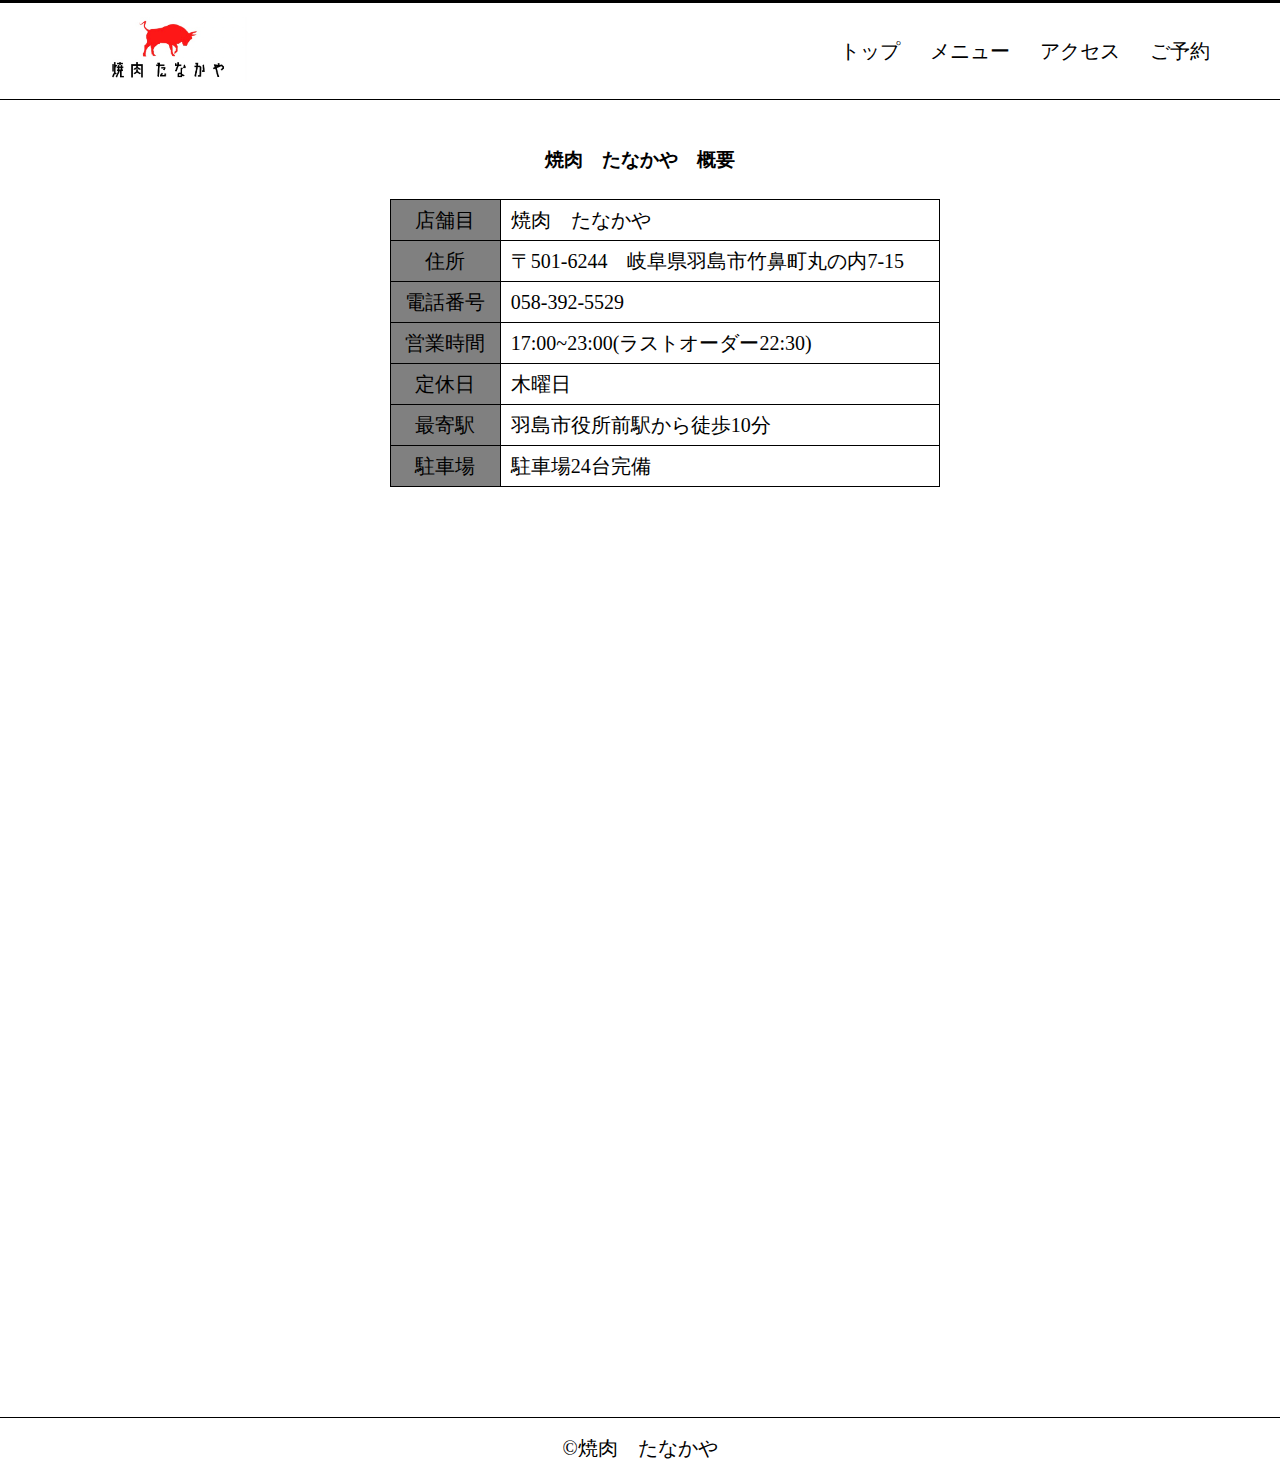
<file: access.html>
<!DOCTYPE html>
<html lang="en">
<head>
    <meta charset="UTF-8">
    <meta name="viewport" content="width=device-width, initial-scale=1.0">
    <title>Document</title>

    <link rel="stylesheet" href="/assets/css/reset.css">
    <link rel="stylesheet" href="/assets/css/style.css">
</head>
<body>
    <header>
        <div class="header-left">
            <img class="logo" src="./assets/img/77F836FD-CB71-4365-AEB1-B54577AEFBE3.jpg" alt="logo">
        </div>
        <div class="header-right">
            <ul class="yoyaku">
            <li><a href="index.html">トップ</a></li>
            <li><a href="menu.html">メニュー</a></li>
            <li><a href="access.html">アクセス</a></li>
            <li><a href="tal:058-892-5529">ご予約</a></li>
            </ul>
        </div>
        </header>
        <div class="nap-box">
            <h3>焼肉　たなかや　概要</h3>
        <table>
            <tbody>
                <tr>
                    <th>店舗目</th>
                    <td>焼肉　たなかや</td>
                </tr>
                <tr>
                    <th>住所</th>
                    <td>〒501-6244　岐阜県羽島市竹鼻町丸の内7-15</td>
                </tr>
                <tr>
                    <th>電話番号</th>
                    <td>058-392-5529</td>
                </tr>
                <tr>
                    <th>営業時間</th>
                    <td>
                        <ul>
                            <li>17:00~23:00(ラストオーダー22:30)</li>
                        </ul>
                    </td>
                </tr>
                <tr>
                    <th>定休日</th>
                    <td>木曜日</td>
                </tr>
                <tr>
                    <th>最寄駅</th>
                    <td>羽島市役所前駅から徒歩10分</td>
                </tr>
                    <tr>
                    <th>駐車場</th>
                    <td>駐車場24台完備</td>
                </tr>
            </tbody>
        </table>
        </div>

    <div class="map">
        <iframe src="https://www.google.com/maps/embed?pb=!1m18!1m12!1m3!1d967.8013403523845!2d136.6941073637339!3d35.32380048273663!2m3!1f0!2f0!3f0!3m2!1i1024!2i768!4f13.1!3m3!1m2!1s0x6003a566809e420b%3A0x330a84c06c28d863!2z44CSNTAxLTYyNDQg5bKQ6Zic55yM57695bO25biC56u56by755S65Li444Gu5YaF77yX5LiB55uu77yR77yV!5e0!3m2!1sja!2sjp!4v1607716598245!5m2!1sja!2sjp" frameborder="0" style="border:0;" allowfullscreen="" aria-hidden="false" tabindex="0"></iframe>
    </div>
    <footer>
        <div>©焼肉　たなかや</div>
    </footer>
</body>
</html>
</file>
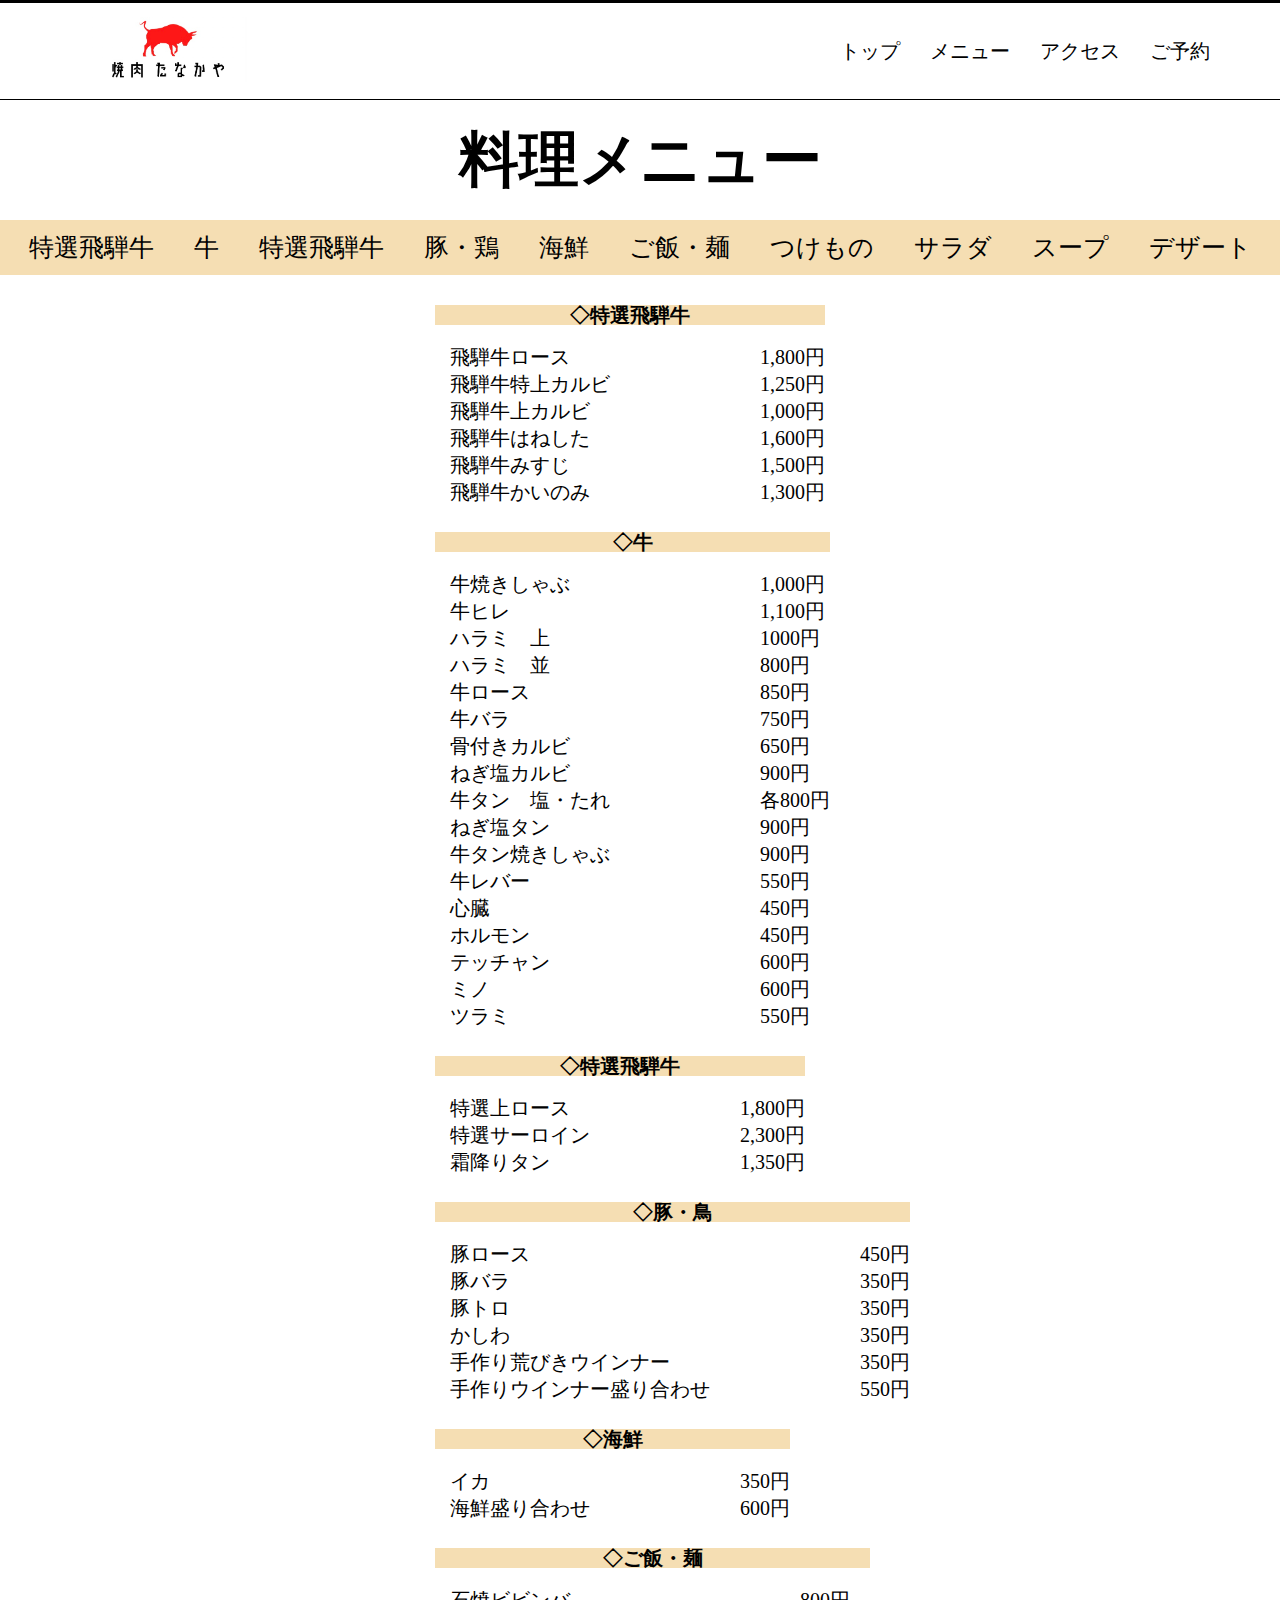
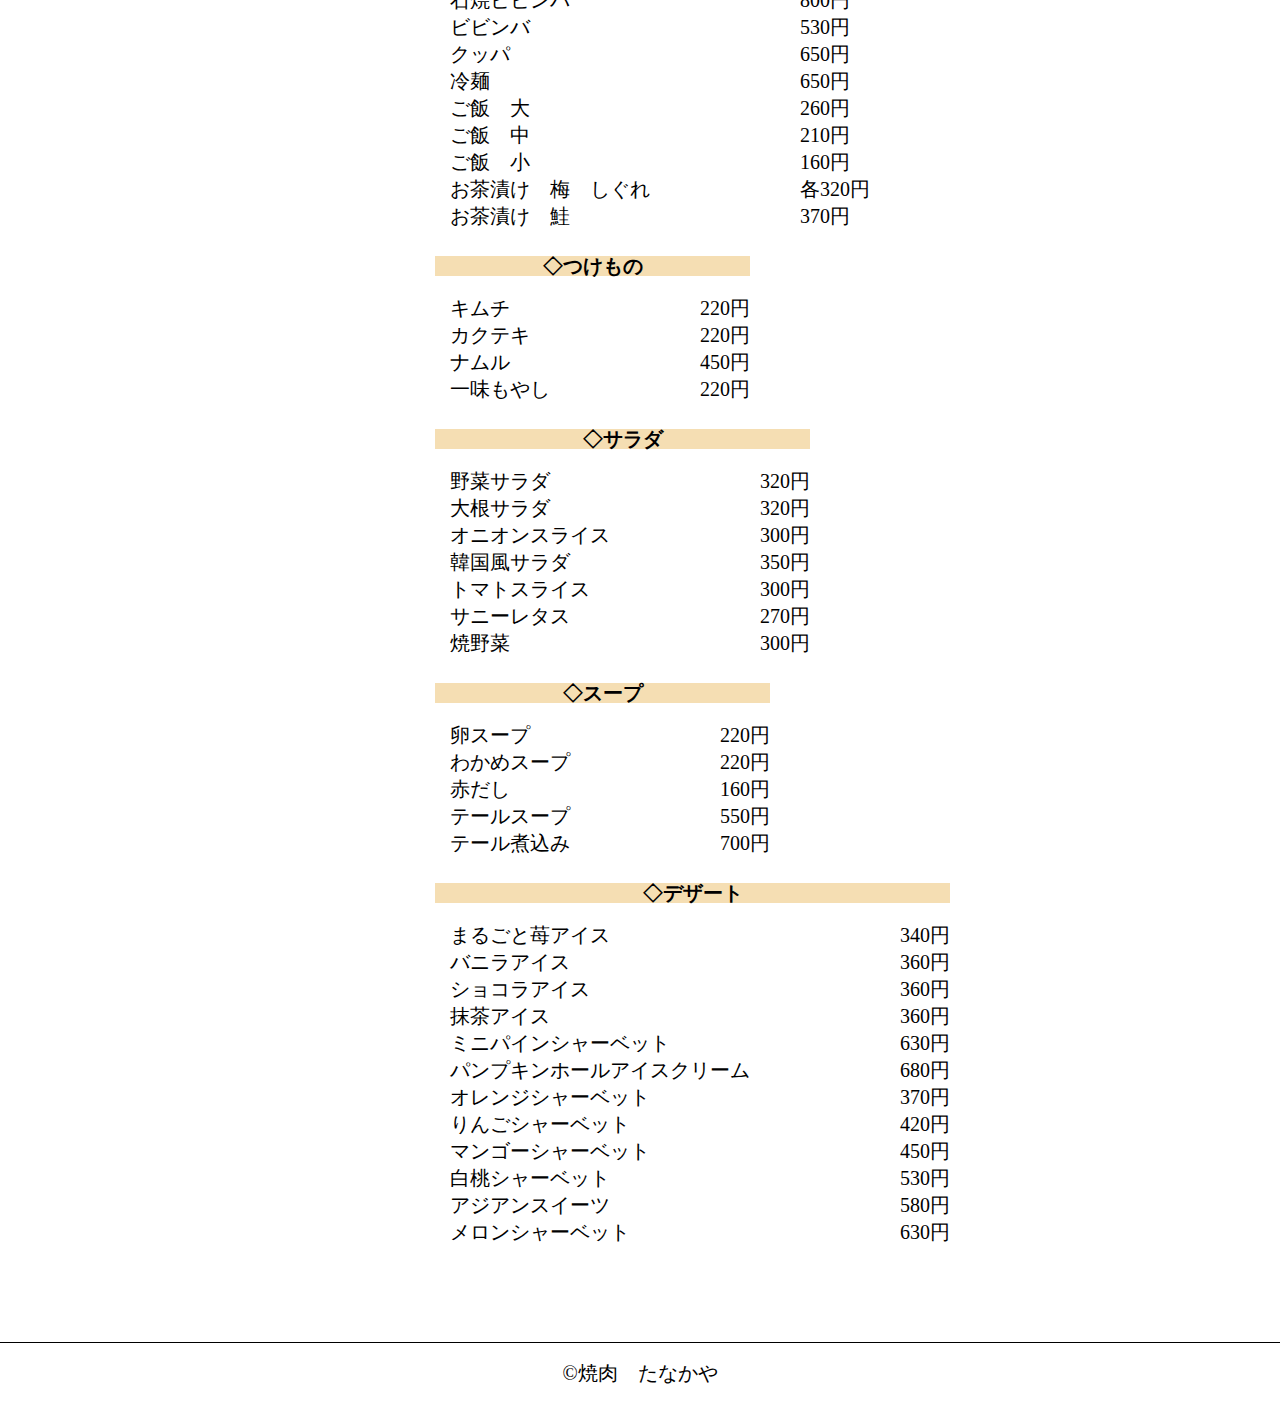
<file: menu.html>
<!DOCTYPE html>
<html lang="en">
<head>
    <meta charset="UTF-8">
    <meta name="viewport" content="width=device-width, initial-scale=1.0">
    <title>Document</title>

    <link rel="stylesheet" href="/assets/css/reset.css">
    <link rel="stylesheet" href="/assets/css/style.css">
</head>
<body>
    <header>
        <div class="header-left">
            <img class="logo" src="./assets/img/77F836FD-CB71-4365-AEB1-B54577AEFBE3.jpg" alt="logo">
        </div>
        <div class="header-right">
            <ul class="yoyaku">
            <li><a href="index.html">トップ</a></li>
            <li><a href="menu.html">メニュー</a></li>
            <li><a href="access.html">アクセス</a></li>
            <li><a href="tal:058-892-5529">ご予約</a></li>
            </ul>
        </div>
        </header>
        <div class="tnavi">
            <h4>料理メニュー</h4>
            <ul class="menu-ba">
                <li><a href="#1">特選飛騨牛</a></li>
                <li><a href="#2">牛</a></li>
                <li><a href="#3">特選飛騨牛</a></li>
                <li><a href="#4">豚・鶏</a></li>
                <li><a href="#5">海鮮</a></li>
                <li><a href="#6">ご飯・麺</a></li>
                <li><a href="#7">つけもの</a></li>
                <li><a href="#8">サラダ</a></li>
                <li><a href="#9">スープ</a></li>
                <li><a href="#10">デザート</a></li>
            </ul>
        </div>
        <div>
        <table id="1">
            <caption>◇特選飛騨牛</caption>
            <thead>
                <tr>
                    <td>飛騨牛ロース</td>
                    <td>1,800円</td>
                </tr>
                <tr>
                    <td>飛騨牛特上カルビ</td>
                    <td>1,250円</td>
                <tr>
                    <td>飛騨牛上カルビ</td>
                    <td>1,000円</td>
                </tr>
                <tr>
                    <td>飛騨牛はねした</td>
                    <td>1,600円</td>
                </tr>
                <tr>
                    <td>飛騨牛みすじ</td>
                    <td>1,500円</td>
                </tr>
                <tr>
                    <td>飛騨牛かいのみ</td>
                    <td>1,300円</td>
                </tr>
            </thead>
        </table>
        <table id="2">
            <caption>◇牛</caption>
            <thead>
                <tr>
                    <td>牛焼きしゃぶ</td>
                    <td>1,000円</td>
                </tr>
                <tr>
                    <td>牛ヒレ</td>
                    <td>1,100円</td>
                </tr>
                <tr>
                    <td>ハラミ　上</td>
                    <td>1000円</td>
                </tr>
                <tr>
                    <td>ハラミ　並</td>
                    <td>800円</td>
                </tr>
                <tr>
                    <td>牛ロース</td>
                    <td>850円</td>
                </tr>
                <tr>
                    <td>牛バラ</td>
                    <td>750円</td>
                </tr>
                <tr>
                    <td>骨付きカルビ</td>
                    <td>650円</td>
                </tr>
                <tr>
                    <td>ねぎ塩カルビ</td>
                    <td>900円</td>
                </tr>
                <tr>
                    <td>牛タン　塩・たれ</td>
                    <td>各800円</td>                
                </tr>
                <tr>
                    <td>ねぎ塩タン</td>
                    <td>900円</td>
                </tr>
                <tr>
                    <td>牛タン焼きしゃぶ</td>
                    <td>900円</td>
                </tr>
                <tr>
                    <td>牛レバー</td>
                    <td>550円</td>
                </tr>
                <tr>
                    <td>心臓</td>
                    <td>450円</td>
                </tr>
                <tr>
                    <td>ホルモン</td>
                    <td>450円</td>
                </tr>
                <tr>
                    <td>テッチャン</td>
                    <td>600円</td>
                </tr>
                <tr>
                    <td>ミノ</td>
                    <td>600円</td>
                </tr>
                <tr>
                    <td>ツラミ</td>
                    <td>550円</td>
                </tr>
            </thead>
        </table>
        <table id="3">
            <caption>◇特選飛騨牛</caption>
            <thead>
                <tr>
                    <td>特選上ロース</td>
                    <td>1,800円</td>
                </tr>
                <tr>
                    <td>特選サーロイン</td>
                    <td>2,300円</td>
                </tr>
                <tr>
                    <td>霜降りタン</td>
                    <td>1,350円</td>
                </tr>
            </thead>
        </table>
        <table id="4">
            <caption>◇豚・鳥</caption>
            <thead>
            <tr>
                <td>豚ロース</td>
                <td>450円</td>  
            </tr>
            <tr>
                <td>豚バラ</td>
                <td>350円</td>
            </tr>
            <tr>
                <td>豚トロ</td>
                <td>350円</td>
            </tr>
            <tr>
                <td>かしわ</td>
                <td>350円</td>
            </tr>
            <tr>
                <td>手作り荒びきウインナー</td>
                <td>350円</td>
            </tr>
            <tr>
                <td>手作りウインナー盛り合わせ</td>
                <td>550円</td>
            </tr>
            </thead>
          </table>
          <table id="5">
              <caption>◇海鮮</caption>
              <thead>
              <tr>
                  <td>イカ</td>
                  <td>350円</td>
              </tr>
              <tr>
                  <td>海鮮盛り合わせ</td>
                  <td>600円</td>
              </tr>
              </thead>
          </table>
          <table id="6">
              <caption>◇ご飯・麺</caption>
              <thead>
              <tr>
                  <td>石焼ビビンバ</td>
                  <td>800円</td>
              </tr>
              <tr>
                  <td>ビビンバ</td>
                  <td>530円</td>
              </tr>
              <tr>
                  <td>クッパ</td>
                  <td>650円</td>
              </tr>
              <tr>
                  <td>冷麺</td>
                  <td>650円</td>
              </tr>
              <tr>
                  <td>ご飯　大</td>
                  <td>260円</td>
              </tr>
              <tr>
                  <td>ご飯　中</td>
                  <td>210円</td>
              </tr>
              <tr>
                  <td>ご飯　小</td>
                  <td>160円</td>
              </tr>
              <tr>
                  <td>お茶漬け　梅　しぐれ</td>
                  <td>各320円</td>
              </tr>
              <tr>
                  <td>お茶漬け　鮭</td>
                  <td>370円</td>
              </tr>
              </thead>
          </table>
          <table id="7">
              <caption>◇つけもの</caption>
              <thead>
              <tr>
                  <td>キムチ</td>
                  <td>220円</td>
              </tr>
              <tr>
                  <td>カクテキ</td>
                  <td>220円</td>
              </tr>
              <tr>
                  <td>ナムル</td>
                  <td>450円</td>
              </tr>
              <tr>
                  <td>一味もやし</td>
                  <td>220円</td>
              </tr>
              </thead>
          </table>
          <table id="8">
              <caption>◇サラダ</caption>
              <thead>
                <tr>
                    <td>野菜サラダ</td>
                    <td>320円</td>
                </tr>
                <tr>
                    <td>大根サラダ</td>
                    <td>320円</td>
                </tr>
                <tr>
                    <td>オニオンスライス</td>
                    <td>300円</td>
                </tr>
                <tr>
                    <td>韓国風サラダ</td>
                    <td>350円</td>
                </tr>
                <tr>
                    <td>トマトスライス</td>
                    <td>300円</td>
                </tr>
                <tr>
                    <td>サニーレタス</td>
                    <td>270円</td>
                </tr>
                <tr>
                    <td>焼野菜</td>
                    <td>300円</td>
                </tr>
                </thead>
          </table>
          <table id="9">
              <caption>◇スープ</caption>
              <thead>
              <tr>
                  <td>卵スープ</td>
                  <td>220円</td>
              </tr>
              <tr>
                  <td>わかめスープ</td>
                  <td>220円</td>
              </tr>
              <tr>
                  <td>赤だし</td>
                  <td>160円</td>
              </tr>
              <tr>
                  <td>テールスープ</td>
                  <td>550円</td>
              </tr>
              <tr>
                  <td>テール煮込み</td>
                  <td>700円</td>
              </tr>
              </thead>
          </table>
          <table id="10">
              <caption>◇デザート</caption>
              <thead>
              <tr>
                  <td>まるごと苺アイス</td>
                  <td>340円</td>
              </tr>
              <tr>
                  <td>バニラアイス</td>
                  <td>360円</td>
              </tr>
              <tr>
                  <td>ショコラアイス</td>
                  <td>360円</td>
              </tr>
              <tr>
                  <td>抹茶アイス</td>
                  <td>360円</td>
              </tr>
              <tr>
                  <td>ミニパインシャーベット</td>
                  <td>630円</td>              
                </tr>
                <tr>
                    <td>パンプキンホールアイスクリーム</td>
                    <td>680円</td>
                </tr>
                <tr>
                    <td>オレンジシャーベット</td>
                    <td>370円</td>
                </tr>
                <tr>
                    <td>りんごシャーベット</td>
                    <td>420円</td>
                </tr>
                <tr>
                    <td>マンゴーシャーベット</td>
                    <td>450円</td>
                </tr>
                <tr>
                    <td>白桃シャーベット</td>
                    <td>530円</td>
                </tr>
                <tr>
                    <td>アジアンスイーツ</td>
                    <td>580円</td>
                </tr>
                <tr>
                    <td>メロンシャーベット</td>
                    <td>630円</td>
                </tr>
                </thead>
          </table>
        </div>
        <footer>
            <div>©焼肉　たなかや</div>
        </footer>
</body>
</html>
</file>
<file: assets/css/style.css>
header{
    display: flex;
    justify-content: space-between;
    align-items: center;
    background-color:white;
    padding: 14px 40px;
    border-top: 3px black solid;
    border-bottom: 1px black solid;
}

.logo{
    height: 65px;
    padding-left: 50px;
}

.yoyaku{
    display: flex;
}

a{
    text-decoration: none;
}

a:hover{
    text-decoration: underline;
}

.yoyaku > li > a{
    color: black;
    font-size: 20px;
    padding-right: 30px;
}



h1{
    font-family: 'Noto Serif JP', serif;
}



p{
    font-family: 'Noto Serif JP', serif;
}







#osirase{
    width: 100%;
}

#osirase > h1{
    font-size: 40px;
    text-align: center;
    color: red;
    padding-top: 40px;
}

.contents{
    display: flex;
    align-items: center;
    justify-content: center;
    margin-top: 20px;
}

.description{
    width: 50%;
}

.contents > img{
    height: 100vh;
    margin: 0 20px;
}

.p{
    font-size: 40px;
}

.descriptios{
    font-size: 20px;
}






h4{
    text-align: center;
    font-weight: bold;
    font-size: 60px;
    padding: 30px;
}


.menu-ba{
    display: flex;
    justify-content: center;
    background-color: wheat;
    height: 55px;
    align-items: center;
}

.menu-ba > li >a{
    color: black;
    font-size: 25px;
    padding: 20px;
    
}




.menu-list{
    margin: 30px 700px 10px 300px;
    
}


table{
    font-size: 20px;
    margin: 30px auto 15px 300px;
}

table > caption{
    font-weight: bold;
    margin-bottom: 15px;
    background-color: wheat;
    margin-left: 135px;
}
    

table > thead > tr > td{
        margin-bottom: 5px;
        padding-left: 150px;
        padding-top: 7px;
    }

















.nap-box{
    box-sizing: border-box;
    margin: 50px 90px auto 90px;
}

.nap-box h3{
    font-size: 120%;
    font-weight: bold;
    text-align: center;
    margin: 15px
}

.nap-box table{
    width: 50%;
    border-collapse: collapse;
    box-sizing: border-box;
    border: 1px solid black;
}

.nap-box th{
    width: 20%;
    vertical-align: middle;
    background: gray;
    border: 1px solid black;
    padding: 10px;
}

.nap-box td{
    width: 80%;
    vertical-align: middle;
    border: 1px solid black;
    padding: 10px;
}


iframe{
    display:flex;
    justify-content: center;
}

.map{
    width: 80%;
    height: 800px;
    margin: 30px auto;
}

iframe{
    width: 100%;
    height: 100%;
}



footer{
    background-color: white;
    text-align: center;
    padding: 20px 0;
    margin-top: 100px;
    font-size: 20px;
    border-top: 1px black solid;
    font-family: 'Noto Serif JP', serif;
}
</file>
